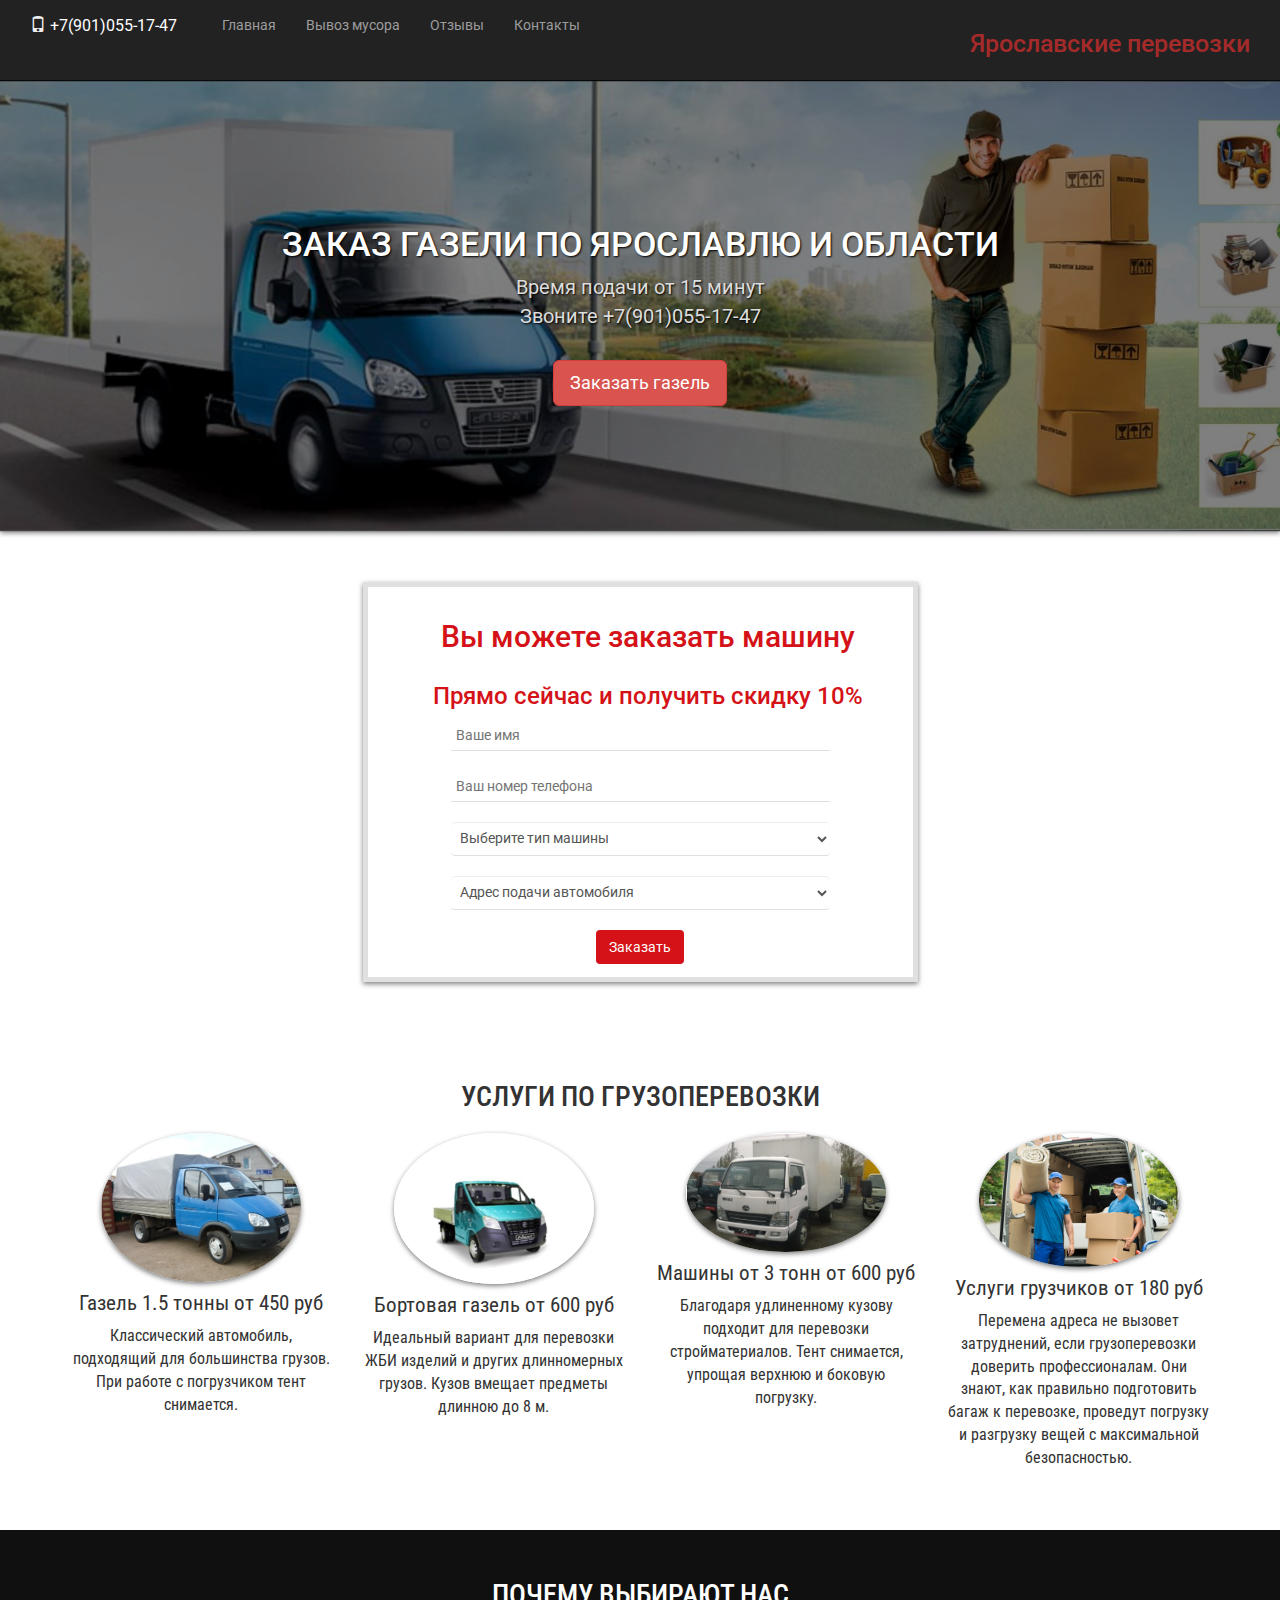
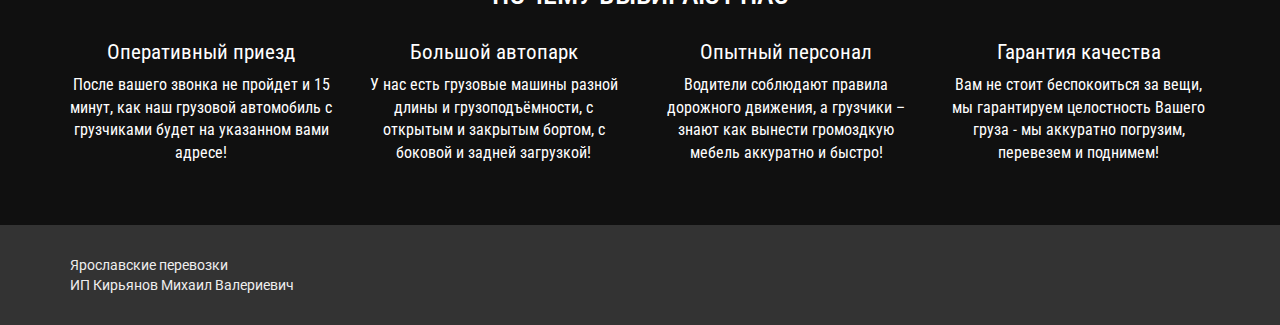
<file: index.html>
<!DOCTYPE html><html lang="ru"><head>
   

    <meta charset="utf-8">
    <meta name="viewport" content="width=device-width, initial-scale=1">
    <title>Ярославские перевозки - Услуги грузоперевозки в Ярославле</title>
    	    
    <link rel="stylesheet" href="css/bootstrap.min.css">
    <link rel="stylesheet" href="css/main.css">
    <link rel="stylesheet" href="css/media.css">
    <link href="https://fonts.googleapis.com/css?family=Roboto|Roboto+Condensed" rel="stylesheet">
    </head>
<body>
    <div class="wrap-site">
    
      <header class="site-header">
       
      <nav class="navbar navbar-inverse navbar-static-top">
  <div class="container-fluid">
    
    <div class="navbar-header">
      <button type="button" class="navbar-toggle collapsed" data-toggle="collapse" data-target="#bs-example-navbar-collapse-1" aria-expanded="false">
        <span class="sr-only">Открыть меню</span>
        <span class="icon-bar"></span>
        <span class="icon-bar"></span>
        <span class="icon-bar"></span>
      </button>
     <div class="navbar-text"><span class="glyphicon glyphicon-phone" aria-hidden="true"></span> 
      <a href="tel:+7(901)055-17-47">+7(901)055-17-47</a>
      </div>
    </div>

    
    <div class="collapse navbar-collapse" id="bs-example-navbar-collapse-1">
      <ul class="nav navbar-nav">
        <li><a href="index.html">Главная <span class="sr-only">(current)</span></a></li>
        <li><a href="musor.html">Вывоз мусора</a></li>
        <li><a href="otziv.html">Отзывы</a></li>
        <li><a href="contakt.html">Контакты</a></li>
     
     </ul> 
     <div class="navbar-text navbar-right">
     
     <a class="navbar-brand" href="#"><h2 class="logo">Ярославские перевозки</h2></a>
     </div>
    </div>
  </div>

   </nav>
    </header>
    
       <div class="site-content">
        
       <section class="main-section">
            <div class="overlay"></div>
            <div class="container">
                <div class="row">
                    <div class="col-xs-12 col-sm-12 col-md-12 col-lg-12">
                        
                        <div class="wrap-main">
                            <h1 class="main-title">
                                ЗАКАЗ ГАЗЕЛИ ПО ЯРОСЛАВЛЮ И ОБЛАСТИ
                            </h1>
                           
                            <div class="main-description">
                            Время подачи от 15 минут
                            <p>Звоните +7(901)055-17-47</p>
                            </div>
                            
                            <div class="wrap-btn">
    
<button type="button" class="btn btn-danger btn-lg" data-toggle="modal" data-target="#myModal">
  Заказать газель
</button>
                                
                            </div> 
                        </div>
                    </div>
                    
                    
                    
                    
                    
                    
                    
                    
                    
                </div>
            </div>
       </section>
       
       <section class="zakaz-service align-center">
           <div class="container">
               <div class="row">
                  <div class="col-xs-12 col-sm-12 col-md-3 col-lg-3"></div>
                   <div class="col-xs-12 col-sm-12 col-md-6 col-lg-6">
                         <div class="form-zakaz">
                        <h2>Вы можете заказать машину</h2>
                        <h3>Прямо сейчас и получить скидку 10%</h3>
                        <form action="send.php" method="post">
                            <input type="text" class="name pole" name="your_name" placeholder="Ваше имя" required>
                            <input type="tel" class="tel pole" name="your_tel" placeholder="Ваш номер телефона" required>
                            <select class="form-control option-w3ls pole" name="tip-auto">
                                <option>Выберите тип машины</option>
                                <option>Газель 1.5т</option>
                                <option>Газель 3т</option>
                                

                            </select>
                            <select class="form-control option-w3ls pole" name="adres">
                                <option>Адрес подачи автомобиля</option>
                                <option>Дзержинский</option>
                                <option>Кировский</option>
                                <option>Фрунзенский</option>
                                <option>Красноперекопский</option>
                                <option>Заволжский</option>
                                <option>Лениский</option>
                                

                            </select>
                            <input type="submit" class="btn btn-dange" value="Заказать">
                        </form>
                    </div> 
                       
                    </div>
               </div>
           </div>
           
       </section>
       
     
       
          <section class="service-section">
           <div class="container">
               <div class="row">
                   <div class="col-xs-12 col-sm-12 col-md-12 col-lg-12">
                       <h2 class="section-title">Услуги по грузоперевозки</h2>
                   </div>
               </div>
               <div class="row">
                   <div class="col-xs-12 col-sm-3 col-md-3 col-lg-3">
                       <article class="serv-item">
                           <div class="serv-item-img">
                               <a href="#">
                               <img src="images/001.jpg" alt="Газель 1.5 тонн">
                               </a>
                           </div>
                           <h3 class="serv-item-title">
                           <a href="#">Газель 1.5 тонны от 450 руб
                        </a>
                           </h3>
                           <div class="serv-item-description">
                               <p>Классический автомобиль, подходящий для большинства грузов. При работе с погрузчиком тент снимается. </p>
                           </div>
                       </article>
                   </div>
                   
                   <div class="col-xs-12 col-sm-3 col-md-3 col-lg-3">
                       <article class="serv-item">
                           <div class="serv-item-img">
                               <a href="#">
                               <img src="images/004.jpg" alt="Слесарные работы. Фото">
                               </a>
                           </div>
                           <h3 class="serv-item-title">
                           <a href="#">Бортовая газель от 600 руб</a>
                           </h3>
                           <div class="serv-item-description">
                               <p>Идеальный вариант для перевозки ЖБИ изделий и других длинномерных грузов. Кузов вмещает предметы длинною до 8 м.</p>
                           </div>
                       </article>
                   </div>
                   
                   <div class="col-xs-12 col-sm-3 col-md-3 col-lg-3">
                       <article class="serv-item">
                           <div class="serv-item-img">
                               <a href="#">
                               <img src="images/006.jpg" alt="Слесарные работы. Фото">
                               </a>
                           </div>
                           <h3 class="serv-item-title">
                           <a href="#">Машины от 3 тонн от 600 руб</a>
                           </h3>
                           <div class="serv-item-description">
                               <p>Благодаря удлиненному кузову подходит для перевозки стройматериалов. Тент снимается, упрощая верхнюю и боковую погрузку.</p>
                           </div>
                       </article>
                   </div>
                   
                   <div class="col-xs-12 col-sm-3 col-md-3 col-lg-3">
                       <article class="serv-item">
                           <div class="serv-item-img">
                               <a href="#">
                               <img src="images/price08.jpg" alt="Слесарные работы. Фото">
                               </a>
                           </div>
                           <h3 class="serv-item-title">
                           <a href="#">Услуги грузчиков от 180 руб</a>
                           </h3>
                           <div class="serv-item-description">
                               <p>Перемена адреса не вызовет затруднений, если грузоперевозки доверить профессионалам. Они знают, как правильно подготовить багаж к перевозке, проведут погрузку и разгрузку вещей с максимальной безопасностью.</p>
                           </div>
                       </article>
                   </div>
                   
               </div>
           </div>
       </section>
       
         <section class="my-section">
           <div class="container">
               <div class="row">
                   <div class="col-xs-12 col-sm-12 col-md-12 col-lg-12">
                       <h2 class="section-title">Почему выбирают нас</h2>
                   </div>
               </div>
               <div class="row">
                   <div class="col-xs-12 col-sm-3 col-md-3 col-lg-3">
                       <article class="my-item">
                           
                           <h3 class="serv-item-title">
                           <a href="#">Оперативный приезд
                           
                        </a>
                           </h3>
                           <div class="serv-item-description">
                               <p>После вашего звонка не пройдет и 15 минут, как наш грузовой автомобиль с грузчиками будет на указанном вами адресе!</p>
                           </div>
                       </article>
                   </div>
                   
                   <div class="col-xs-12 col-sm-3 col-md-3 col-lg-3">
                       <article class="my-item">
                           
                           <h3 class="serv-item-title">
                           <a href="#">Большой автопарк</a>
                           </h3>
                           <div class="serv-item-description">
                               <p>У нас есть грузовые машины разной длины и грузоподъёмности, с открытым и закрытым бортом, с боковой и задней загрузкой!</p>
                           </div>
                       </article>
                   </div>
                   
                   <div class="col-xs-12 col-sm-3 col-md-3 col-lg-3">
                       <article class="my-item">
                           
                           <h3 class="serv-item-title">
                           <a href="#">Опытный персонал</a>
                           </h3>
                           <div class="serv-item-description">
                               <p>Водители соблюдают правила дорожного движения, а грузчики – знают как вынести громоздкую мебель аккуратно и быстро!</p>
                           </div>
                       </article>
                   </div>
                   
                   <div class="col-xs-12 col-sm-3 col-md-3 col-lg-3">
                       <article class="my-item">
                           
                           <h3 class="serv-item-title">
                           <a href="#">Гарантия качества</a>
                           </h3>
                           <div class="serv-item-description">
                               <p>Вам не стоит беспокоиться за вещи, мы гарантируем целостность Вашего груза - мы аккуратно погрузим, перевезем и поднимем! </p>
                           </div>
                       </article>
                   </div>
                   
               </div>
           </div>
       </section>
       
        
       
         
    
        
       </div><!--end site-content -->
    
       <div class="site-footer">
        <div class="container">
            <div class="row">
                <div class="col-xs-12 col-sm-12 col-md-12 col-lg-12">
                    <div text-align: center >Ярославские перевозки</div>
                    <div text-align: center >ИП Кирьянов Михаил Валериевич</div>
                    
                </div>
            </div>
        </div>
    </div><!--end site-footer -->
    </div> <!-- End wrap-site-->
   
    <!-- Modal -->
<div class="modal fade" id="myModal" tabindex="-1" role="dialog" aria-labelledby="myModalLabel">
  <div class="modal-dialog" role="document">
    <div class="modal-content">
      <div class="modal-header">
        <button type="button" class="close" data-dismiss="modal" aria-label="Close"><span aria-hidden="true">×</span></button>
        <h4 class="modal-title" id="myModalLabel">Напишите Ваш телефон:</h4>
      </div><form action="send.php">
      <div class="modal-body">
        <div class="input-group">
      <div class="input-group-addon">+7</div>
      
      <input type="tel" class="form-control" name="your_tel" placeholder="Ваш номер телефона" required>
      
    </div>
      </div>
      <div class="modal-footer">
        <button type="button" class="btn btn-default" data-dismiss="modal">Отмена</button>
        <input type="submit" class="btn btn-danger" value="Заказать">   
         </div></form>
    </div>
  </div>
</div>
   
    <script src="js/jquery.min.js"></script>
    <script src="js/bootstrap.min.js"></script>
    
</body></html>
</file>
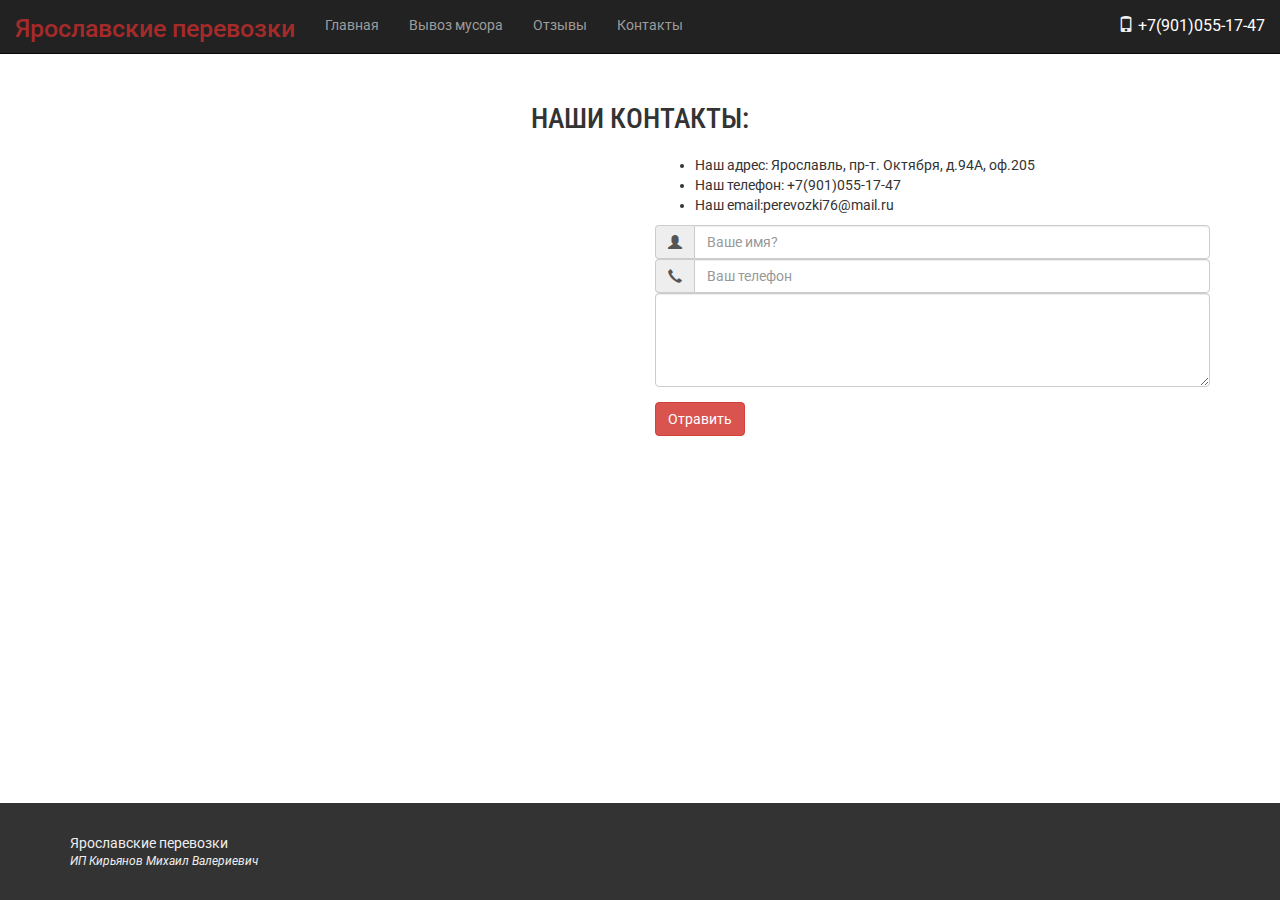
<file: contakt.html>
<!doctype html>
<html lang="ru">
<head>
    

    <meta charset="utf-8">
    <meta name="viewport" content="width=device-width, initial-scale=1">
    <title>Ярославские перевозки - Услуги грузоперевозки в Ярославле</title>
    	    
    <link rel="stylesheet" href="css/bootstrap.min.css">
    <link rel="stylesheet" href="css/main.css">
    <link rel="stylesheet" href="css/media.css">
    <link href="https://fonts.googleapis.com/css?family=Roboto|Roboto+Condensed" rel="stylesheet">
    </head>
<body>
  <div class="wrap-site">
    
    <header class="site-header">
     
    <nav class="navbar navbar-inverse navbar-static-top">
<div class="container-fluid">
  
  <div class="navbar-header">
    <button type="button" class="navbar-toggle collapsed" data-toggle="collapse" data-target="#bs-example-navbar-collapse-1" aria-expanded="false">
      <span class="sr-only">Открыть меню</span>
      <span class="icon-bar"></span>
      <span class="icon-bar"></span>
      <span class="icon-bar"></span>
    </button>
    <a class="navbar-brand" href="#"><h2 class="logo">Ярославские перевозки</h2></a>
  </div>

  
  <div class="collapse navbar-collapse" id="bs-example-navbar-collapse-1">
    <ul class="nav navbar-nav">
      <li><a href="index.html">Главная <span class="sr-only">(current)</span></a></li>
      <li><a href="musor.html">Вывоз мусора</a></li>
      <li><a href="otziv.html">Отзывы</a></li>
      <li><a href="contakt.html">Контакты</a></li>
   
   </ul> 
   <div class="navbar-text navbar-right">
   <span class="glyphicon glyphicon-phone" aria-hidden="true"></span>
   <a href="tel:+79010551747">+7(901)055-17-47</a>
   </div>
  </div>
</div>

 </nav>
  </header>    
       <div class="site-content">
         
          <section class="section-contact">
           <div class="container">
              <div class="row">
                  <div class="col-xs-12 col-sm-12 col-md-12 col-lg-12">
                       <h2 class="section-title">Наши контакты:</h2>
                   </div>
              </div>
               <div class="row">
                   <div class="col-md-6">
                       <div class="map-contact">
                           <script type="text/javascript" charset="utf-8" async src="https://api-maps.yandex.ru/services/constructor/1.0/js/?um=constructor%3A6dfbe5047e79d68d9aca95ab0f08af4b8c3e011e63c83f6f4c2e2c35c63ef68f&amp;width=100%;height=323&amp;lang=ru_RU&amp;scroll=true"></script>
                       </div>
                   </div>
                   
                   <div class="col-md-6">
                        <div class="contact-desc">
                            <ul>
                                <li>Наш адрес: Ярославль, пр-т. Октября, д.94А, оф.205</li>
                                <li>Наш телефон: +7(901)055-17-47</li>
                                <li>Наш email:perevozki76@mail.ru</li>
                                
                            </ul>
                         <forma>
                                    <div class="form-group">
                                        
                                        <div class="input-group">
                                            <div class="input-group-addon">
                                            <span class="glyphicon glyphicon-user" aria-hidden="true"></span></div>
                                            <input type="text" class="form-control" id="exampleInputAmount" placeholder="Ваше имя?">
                                        </div>
                                        
                                        <div class="input-group">
                                            <div class="input-group-addon"><span class="glyphicon glyphicon-earphone" aria-hidden="true"></span></div>
                                            <input type="text" class="form-control" id="exampleInputAmount" placeholder="Ваш телефон">
                                        </div>
                                        
                                        <textarea class="form-control" rows="4"></textarea>
                                    </div>
                                    
                                    <button class="btn btn-danger float-right ">Отравить</button>
                                </forma>   
                        </div>
                   </div>
               </div>
           </div>
      
        </section>
       </div><!--end site-content -->
    
       <div class="site-footer">
        <div class="container">
            <div class="row">
                <div class="col-xs-12 col-sm-12 col-md-12 col-lg-12">
                    <div class="corpinfo">Ярославские перевозки</div>
                    <div class="copyright">ИП Кирьянов Михаил Валериевич</div>
                    
                </div>
            </div>
        </div>
    </div><!--end site-footer -->
    </div> <!-- End wrap-site-->
    
    <!-- Modal -->
<div class="modal fade" id="myModal" tabindex="-1" role="dialog" aria-labelledby="myModalLabel">
  <div class="modal-dialog" role="document">
    <div class="modal-content">
      <div class="modal-header">
        <button type="button" class="close" data-dismiss="modal" aria-label="Close"><span aria-hidden="true">&times;</span></button>
        <h4 class="modal-title" id="myModalLabel">Записаться</h4>
      </div>
      <div class="modal-body">
        ...
      </div>
      <div class="modal-footer">
        <button type="button" class="btn btn-default" data-dismiss="modal">Закрыть</button>
        <button type="button" class="btn btn-danger">Записаться</button>
      </div>
    </div>
  </div>
</div>
   
    <script src="js/jquery.min.js"></script>
    <script src="js/bootstrap.min.js"></script>
    </body>
</html>
</file>
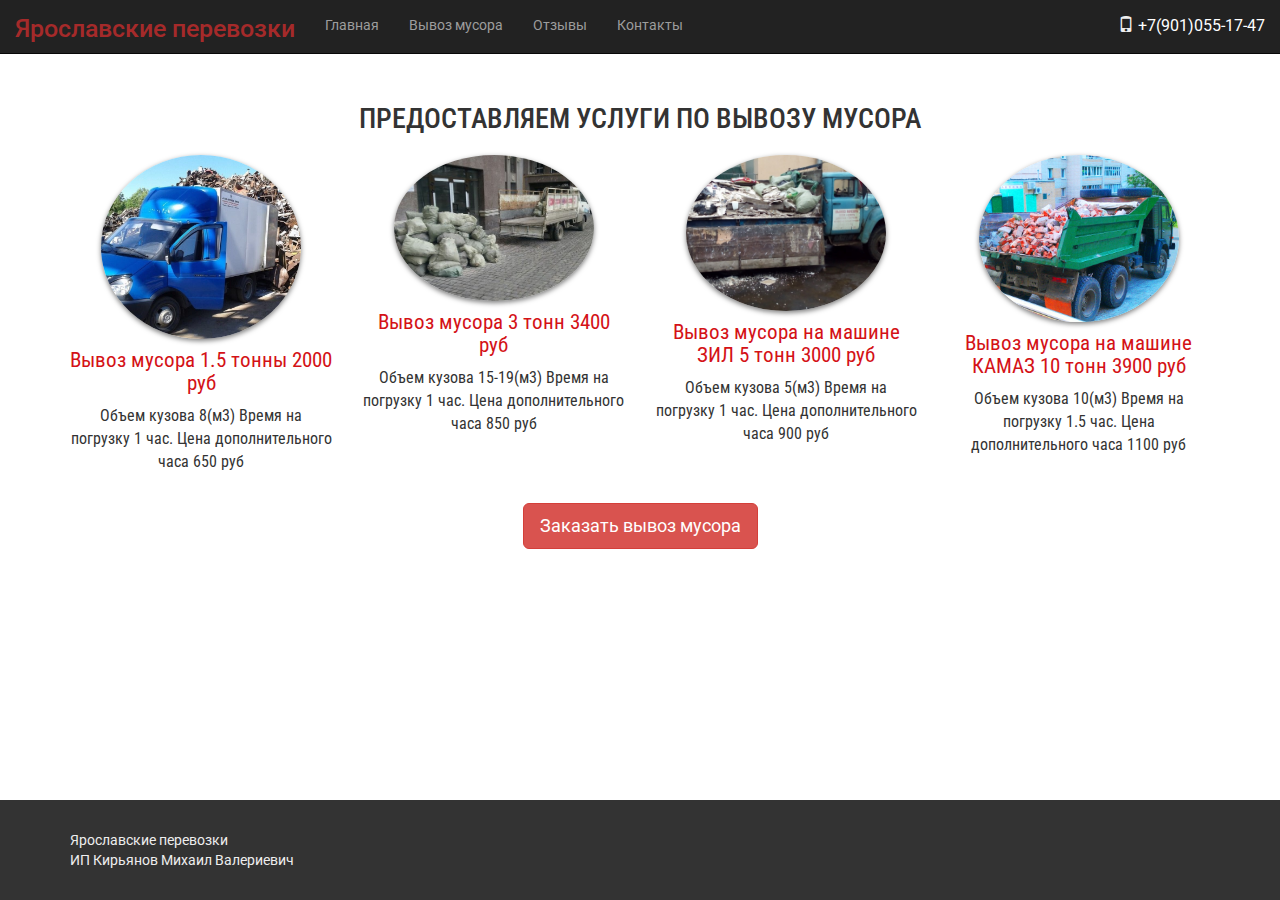
<file: musor.html>
<!DOCTYPE html><html lang="ru"><head>
    

    <meta charset="utf-8">
    <meta name="viewport" content="width=device-width, initial-scale=1">
    <title>Ярославские перевозки - Услуги грузоперевозки в Ярославле</title>
    	    
    <link rel="stylesheet" href="css/bootstrap.min.css">
    <link rel="stylesheet" href="css/main.css">
    <link rel="stylesheet" href="css/media.css">
    <link href="https://fonts.googleapis.com/css?family=Roboto|Roboto+Condensed" rel="stylesheet">
    </head>
<body>
    <div class="wrap-site">
    
        <header class="site-header">
         
        <nav class="navbar navbar-inverse navbar-static-top">
    <div class="container-fluid">
      
      <div class="navbar-header">
        <button type="button" class="navbar-toggle collapsed" data-toggle="collapse" data-target="#bs-example-navbar-collapse-1" aria-expanded="false">
          <span class="sr-only">Открыть меню</span>
          <span class="icon-bar"></span>
          <span class="icon-bar"></span>
          <span class="icon-bar"></span>
        </button>
        <a class="navbar-brand" href="#"><h2 class="logo">Ярославские перевозки</h2></a>
      </div>
  
      
      <div class="collapse navbar-collapse" id="bs-example-navbar-collapse-1">
        <ul class="nav navbar-nav">
          <li><a href="index.html">Главная <span class="sr-only">(current)</span></a></li>
          <li><a href="musor.html">Вывоз мусора</a></li>
          <li><a href="otziv.html">Отзывы</a></li>
          <li><a href="contakt.html">Контакты</a></li>
       
       </ul> 
       <div class="navbar-text navbar-right">
       <span class="glyphicon glyphicon-phone" aria-hidden="true"></span>
       <a href="tel:+79010551747">+7(901)055-17-47</a>
       </div>
      </div>
    </div>
  
     </nav>
      </header>    
    
       <div class="site-content">
        
       
       
       <section class="client-section">
        <div class="container">
            <div class="row">
                <div class="col-xs-12 col-sm-12 col-md-12 col-lg-12">
                    <h2 class="section-title">Предоставляем услуги по вывозу мусора
                    </h2>
                </div>
            </div>
            <div class="row">
                
                 <div class="col-xs-12 col-sm-3 col-md-3 col-lg-3">
                    <article class="serv-item">
                        <div class="serv-item-img">
                            <a href="#">
                            <img src="images/musor_gazel.jpg" alt="Газель 1.5 тонн">
                            </a>
                        </div>
                        <h3 class="serv-item-title">
                        Вывоз мусора 1.5 тонны 2000 руб
                     
                        </h3>
                        <div class="serv-item-description">
                            <p>Объем кузова 8(м3) Время на погрузку 1 час. Цена дополнительного часа 650 руб</p>
                        </div>
                    </article>
                </div>
                
                <div class="col-xs-12 col-sm-3 col-md-3 col-lg-3">
                    <article class="serv-item">
                        <div class="serv-item-img">
                            <a href="#">
                            <img src="images/musor_3t.jpg" alt="Слесарные работы. Фото">
                            </a>
                        </div>
                        <h3 class="serv-item-title">
                        Вывоз мусора 3 тонн 3400 руб
                        </h3>
                        <div class="serv-item-description">
                            <p>Объем кузова 15-19(м3) Время на погрузку 1 час. Цена дополнительного часа 850 руб</p>
                        </div>
                    </article>
                </div>
                
                <div class="col-xs-12 col-sm-3 col-md-3 col-lg-3">
                    <article class="serv-item">
                        <div class="serv-item-img">
                            <a href="#">
                            <img src="images/musor_zil.jpg" alt="Слесарные работы. Фото">
                            </a>
                        </div>
                        <h3 class="serv-item-title">
                        Вывоз мусора на машине ЗИЛ 5 тонн 3000 руб
                        </h3>
                        <div class="serv-item-description">
                            <p>Объем кузова 5(м3) Время на погрузку 1 час. Цена дополнительного часа 900 руб</p>
                        </div>
                    </article>
                </div>
                
                <div class="col-xs-12 col-sm-3 col-md-3 col-lg-3">
                    <article class="serv-item">
                        <div class="serv-item-img">
                            <a href="#">
                            <img src="images/musor_kamaz.jpg" alt="Слесарные работы. Фото">
                            </a>
                        </div>
                        <h3 class="serv-item-title">
                        Вывоз мусора на машине КАМАЗ 10 тонн 3900 руб
                        </h3>
                        <div class="serv-item-description">
                            <p>Объем кузова 10(м3) Время на погрузку 1.5 час. Цена дополнительного часа 1100 руб</p>
                        </div>
                    </article>
                </div>
                
            </div>
           
               <div class="row">
               <div class="col-xs-12 col-sm-12 col-md-12 col-lg-12">
                    <div class="wrap-btn">
    
    <button type="button" class="btn btn-danger btn-lg" data-toggle="modal" data-target="#myModal">
    Заказать вывоз мусора
    </button>
                             
                         </div>
                </div>
            </div>
            
        </div>
    </section>
       
        
       
         
    
        
       </div><!--end site-content -->
    
       <div class="site-footer">
        <div class="container">
            <div class="row">
                <div class="col-xs-12 col-sm-12 col-md-12 col-lg-12">
                    <div text-align: center >Ярославские перевозки</div>
                    <div text-align: center >ИП Кирьянов Михаил Валериевич</div>
                    
                </div>
            </div>
        </div>
    </div><!--end site-footer -->
    </div> <!-- End wrap-site-->
   
    <!-- Modal -->
<div class="modal fade" id="myModal" tabindex="-1" role="dialog" aria-labelledby="myModalLabel">
  <div class="modal-dialog" role="document">
    <div class="modal-content">
      <div class="modal-header">
        <button type="button" class="close" data-dismiss="modal" aria-label="Close"><span aria-hidden="true">×</span></button>
        <h4 class="modal-title" id="myModalLabel">Напишите Ваш телефон:</h4>
      </div><form action="send.php">
      <div class="modal-body">
        <div class="input-group">
      <div class="input-group-addon">+7</div>
      
      <input type="tel" class="form-control" name="your_tel" placeholder="Ваш номер телефона" required>
      
    </div>
      </div>
      <div class="modal-footer">
        <button type="button" class="btn btn-default" data-dismiss="modal">Отмена</button>
        <input type="submit" class="btn btn-danger" value="Заказать">   
         </div></form>
    </div>
  </div>
</div>
   
    <script src="js/jquery.min.js"></script>
    <script src="js/bootstrap.min.js"></script>
    
</body></html>
</file>
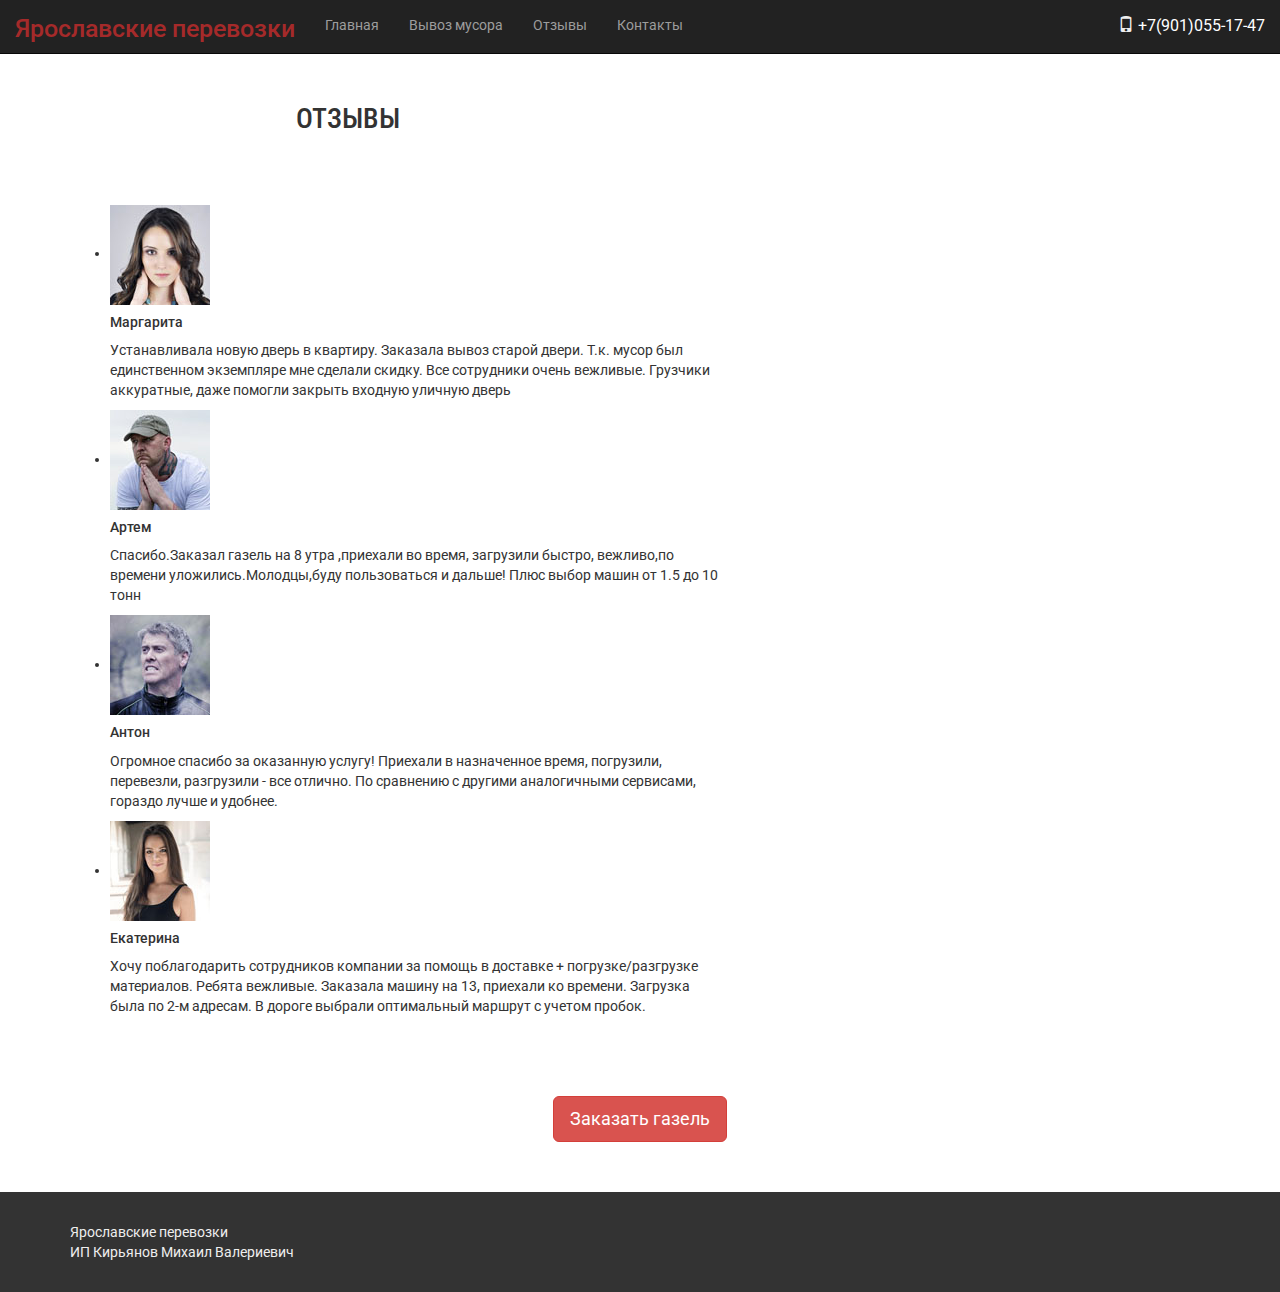
<file: otziv.html>
<!DOCTYPE html><html lang="ru"><head>
    

    <meta charset="utf-8">
    <meta name="viewport" content="width=device-width, initial-scale=1">
    <title>Ярославские перевозки - Услуги грузоперевозки в Ярославле</title>
    	    
    <link rel="stylesheet" href="css/bootstrap.min.css">
    <link rel="stylesheet" href="css/main.css">
    <link rel="stylesheet" href="css/media.css">
    <link href="https://fonts.googleapis.com/css?family=Roboto|Roboto+Condensed" rel="stylesheet">
    </head>
<body>
    <div class="wrap-site">
    
        <header class="site-header">
         
        <nav class="navbar navbar-inverse navbar-static-top">
    <div class="container-fluid">
      
      <div class="navbar-header">
        <button type="button" class="navbar-toggle collapsed" data-toggle="collapse" data-target="#bs-example-navbar-collapse-1" aria-expanded="false">
          <span class="sr-only">Открыть меню</span>
          <span class="icon-bar"></span>
          <span class="icon-bar"></span>
          <span class="icon-bar"></span>
        </button>
        <a class="navbar-brand" href="#"><h2 class="logo">Ярославские перевозки</h2></a>
      </div>
  
      
      <div class="collapse navbar-collapse" id="bs-example-navbar-collapse-1">
        <ul class="nav navbar-nav">
          <li><a href="index.html">Главная <span class="sr-only">(current)</span></a></li>
          <li><a href="musor.html">Вывоз мусора</a></li>
          <li><a href="otziv.html">Отзывы</a></li>
          <li><a href="contakt.html">Контакты</a></li>
       
       </ul> 
       <div class="navbar-text navbar-right">
       <span class="glyphicon glyphicon-phone" aria-hidden="true"></span>
       <a href="tel:+79010551747">+7(901)055-17-47</a>
       </div>
      </div>
    </div>
  
     </nav>
      </header>    
    
       <div class="site-content">
        
       
       
       <section class="news-section">
        <div class="container">
            <div class="row">
                <div class="col-xs-6 col-sm-6 col-md-6 col-lg-6">
                    <h2 class="section-title">Отзывы
                    </h2>
                </div>
            </div>
            <div class="row">
                
                <div class="col-xs-12 col-sm-7 col-md-7 col-lg-7">
                   <section class="slider">
             <div class="flexslider">
                 <ul class="slides">
                     <li>
                             <div class="client">
                                 <img src="images/t1.jpg" alt="Отзыв">
                                 <h5>Маргарита</h5>
                                 <div class="clearfix"> </div>
                             </div>
                             <p>Устанавливала новую дверь в квартиру. Заказала вывоз старой двери. Т.к. мусор был единственном экземпляре мне сделали скидку. Все сотрудники очень вежливые. Грузчики аккуратные, даже помогли закрыть входную уличную дверь 
    </p>
                             
                     </li>
                     <li>	
                             <div class="client">
                             <img src="images/t2.jpg" alt="Отзыв">
                                 <h5>Артем</h5>
                                 <div class="clearfix"> </div>
                             </div>
                             <p>Спасибо.Заказал газель на 8 утра ,приехали во время, загрузили быстро, вежливо,по времени уложились.Молодцы,буду пользоваться и дальше! Плюс выбор машин от 1.5 до 10 тонн
    </p>
                             
                     </li>
                     <li>
                             <div class="client">
                             <img src="images/t3.jpg" alt="Отзыв">
                                 <h5>Антон</h5>
                                 <div class="clearfix"> </div>
                             </div>
                             <p>Огромное спасибо за оказанную услугу! Приехали в назначенное время, погрузили, перевезли, разгрузили - все отлично. По сравнению с другими аналогичными сервисами, гораздо лучше и удобнее. 
    </p>
                             
                     </li>
                     <li>
                             <div class="client">
                             <img src="images/t4.jpg" alt="Отзыв">
                                 <h5>Екатерина</h5>
                                 <div class="clearfix"> </div>
                             </div>
                             <p>Хочу поблагодарить сотрудников компании за помощь в доставке + погрузке/разгрузке материалов. Ребята вежливые. Заказала машину на 13, приехали ко времени. Загрузка была по 2-м адресам. В дороге выбрали оптимальный маршрут с учетом пробок.
    </p>
                             
                     </li>
                 </ul>
             </div>
         </section>
                </div>
                
                <div class="col-xs-12 col-sm-5 col-md-5 col-lg-5">
                   <div class="page-desc">
                   </div>
                    
                </div>
                
            </div>
           
               <div class="row">
               <div class="col-xs-12 col-sm-12 col-md-12 col-lg-12">
                    <div class="wrap-btn">
    
    <button type="button" class="btn btn-danger btn-lg" data-toggle="modal" data-target="#myModal">
    Заказать газель
    </button>
                             
                         </div>
                </div>
            </div>
            
        </div>
    </section>
    
       
        
       
         
    
        
       </div><!--end site-content -->
    
       <div class="site-footer">
        <div class="container">
            <div class="row">
                <div class="col-xs-12 col-sm-12 col-md-12 col-lg-12">
                    <div text-align: center >Ярославские перевозки</div>
                    <div text-align: center >ИП Кирьянов Михаил Валериевич</div>
                    
                </div>
            </div>
        </div>
    </div><!--end site-footer -->
    </div> <!-- End wrap-site-->
   
    <!-- Modal -->
<div class="modal fade" id="myModal" tabindex="-1" role="dialog" aria-labelledby="myModalLabel">
  <div class="modal-dialog" role="document">
    <div class="modal-content">
      <div class="modal-header">
        <button type="button" class="close" data-dismiss="modal" aria-label="Close"><span aria-hidden="true">×</span></button>
        <h4 class="modal-title" id="myModalLabel">Напишите Ваш телефон:</h4>
      </div><form action="send.php">
      <div class="modal-body">
        <div class="input-group">
      <div class="input-group-addon">+7</div>
      
      <input type="tel" class="form-control" name="your_tel" placeholder="Ваш номер телефона" required>
      
    </div>
      </div>
      <div class="modal-footer">
        <button type="button" class="btn btn-default" data-dismiss="modal">Отмена</button>
        <input type="submit" class="btn btn-danger" value="Заказать">   
         </div></form>
    </div>
  </div>
</div>
   
    <script src="js/jquery.min.js"></script>
    <script src="js/bootstrap.min.js"></script>
    
</body></html>
</file>
<file: css/main.css>
html {height: 100%;}

body {
    font-family: "Roboto", sans-serif;
    font-size: 14px;
    background-color: #ddd;
    height: 100%;
    margin: 0 auto;
    padding: 0;
    color: #333; 
    
}
 a,
a:hover,
a:focus{
    text-decoration: none;
    color: #333;
    outline: 0;
}

.logo{
    font-size: 25px;
    margin-top: 0px;
    color: brown;
}

.navbar-right a{
    color: #fff;
}

.wrap-site{
    min-height: 100%;
    max-width: 1680px;
    min-width: 320px;
    margin: 0 auto;
    padding: 0;
    display: flex;
    flex-flow: column nowrap;
    justify-content: flex-start;
    align-items: stretch;
    align-content: stretch;
    background-color:#fff;
    -webkit-box-shadow: 0 2px 5px rgba(0, 0, 0, 0.5);
    -moz-box-shadow: 0 2px 5px rgba(0, 0, 0, 0.5);
    box-shadow: 0 2px 5px rgba(0, 0, 0, 0.5);
    
}
.site-header{
    flex: 0 1 auto;
}
.site-header .navbar{margin: 0;}

.wrap-main{
    height: 450px;
    position: relative;
    z-index: 2;
    text-align: center;
    display: flex;
    flex-flow: column nowrap;
    justify-content: center;
    align-items: center;
    align-content: stretch;
}

.akciya{    
    color: #fff;
    font-size: 34px;
    text-shadow: 1px 1px 2px #000;
}
.main-title{
    color: #fff;
    font-size: 34px;
    text-shadow: 1px 1px 2px #000;
}
.main-description{
    color: #ddd;
    font-size: 20px;
    text-shadow: 1px 1px 2px #000;
}
.site-header .navbar-text
{
    font-size: 16px;
    padding-right: 15px;
    color: #eee;
}

.site-content{
    flex: 1 1 auto;
}
.site-footer {
    background-color: #333;
    color: #eee;
    padding: 30px 0px;
    flex: 0 1 auto;

}

.site-footer .copyright{
    font-size: 12px;
    font-style: italic;
}

.wrap-btn{border: none; margin-top: 20px; outline: 0;text-align: center;}
.btn:focus{outline: 0;}

section {
    position: relative;
    padding: 50px 0px;
    
}

.main-section{
    background: #fff url("../images/bg2.jpg") scroll no-repeat center center;
    -webkit-background-size: cover;
    background-size: cover;
    height: 450px;
    -webkit-box-shadow: 0 2px 5px rgba(0, 0, 0, 0.5);
    -moz-box-shadow: 0 2px 5px rgba(0, 0, 0, 0.5);
    box-shadow: 0 2px 5px rgba(0, 0, 0, 0.5);
    padding: 0;
}

.overlay{
    background-color: rgba(0, 0, 0, 0.5);
    width: 100%;
    height: 100%;
    position: absolute;
    left: 0;
    top: 0;
    z-index: 1;
}

/** Услуги  **/
.section-title{
    font-family: "Roboto Condensed";
    text-transform: uppercase;
    text-align: center;
    font-size: 28px;
    margin: 0 0 20px;
}
.service-item{
    text-align: center;
    margin: 20px auto;
    
}

.my-section{
    background-color: #101010;
    color: #fff;
}

.my-item a{
    color:#fff;
}
.navbar-text a{
    color: #fff;
}
.telefon-onlain{
    position: fixed;
    z-index: 1000;
   
    margin-bottom: 10px;
    margin-left: 10px;
    float: left;
    margin-top: 450px;
}
.telefon-onlain img{
    max-height: 50px;
    max-width: 50px;
}
.serv-item-img{text-align: center;}
.serv-item-img img{
    max-width: 200px;
    max-height: 200px;
    width: 100%;
    height: auto;
    -webkit-box-shadow: 0 2px 5px rgba(0, 0, 0, 0.5);
    -moz-box-shadow: 0 2px 5px rgba(0, 0, 0, 0.5);
    box-shadow: 0 2px 5px rgba(0, 0, 0, 0.5);
    border-radius: 50%;
    -webkit-border-radius: 50%;
     -moz-border-radius: 50%;
}
.serv-item-title{
    font-family: "Roboto Condensed";
    text-align: center;
    font-size: 18px;
    margin: 10px auto;
    font-weight: normal;
    
}

.serv-item-description{
    font-family: "Roboto Condensed";
    font-size: 16px;
    margin: 0;
    text-align: center;
}

/** Клиенты  **/
.client-img{margin: 20px auto; text-align: center;}
.client-img img{
    -webkit-box-shadow: 0 2px 5px rgba(0, 0, 0, 0.5);
    -moz-box-shadow: 0 2px 5px rgba(0, 0, 0, 0.5);
    box-shadow: 0 2px 5px rgba(0, 0, 0, 0.5);  
}

.page-desc{
    font-size: 14px;
    margin: 20px 0;
    padding-left: 20px;
    border-left: 20px solid #249648;
}

.align-center{
    display: flex;
    flex-flow: row;
    align-content: center;
    justify-content: center;
}

.form-zakaz{
    
    height: 400px;
    background-color: #fff;
    border: 5px solid rgba(0,0,0,0.12);
    -webkit-box-shadow: 0 2px 5px rgba(0, 0, 0, 0.5);
    -moz-box-shadow: 0 2px 5px rgba(0, 0, 0, 0.5);
    box-shadow: 0 2px 5px rgba(0, 0, 0, 0.5);
    z-index: 10;
    text-align: center;
    display: flex;
    flex-flow: column nowrap;
    justify-content: center;
    align-items: center;
    align-content: stretch;
    
    }

.form-zakaz h2{
    color: #d41217;
    text-align: center;
    margin-left: 15px;
    top: 25px;
}

.form-zakaz h3{
    margin-left: 15px;
    color: #d41217;
    text-align: center;
}

.pole{
    border: none;
    border-bottom: 1px solid rgba(0,0,0,0.12);
    width: 100%;
    margin-bottom: 20px;
    padding: 5px;
    
}

.zakaz-service {
    border-top: 1px solid rgba(0,0,0,0.12);
}

.btn-dange{
    background-color: #d41217;
    color: #fff;
    
}

.serv-item-title{
    color:#d41217;
    font-size: 21px;
}
</file>
<file: css/media.css>
@media only screen and (max-width:780px){
    .main-title{
        font-size:18px;
    }
    
    .main-dscription{
        font-size: 16px;
    }
    
    .section-title{
        font-size: 18px;
    }
    
    .serv-item-title{
        font-size: 16px;
    }
    
      
    .akciya{
        font-size: 15px;
    }
    .serv-item-description{
        font-size: 14px;
    }
    
    .main-section{
    background: #fff url("../images/bg2.jpg") scroll no-repeat center center;
    background-size: cover;
    height: 200px;
    }
    
    .wrap-main{
    height: 200px;
    position: relative;
    z-index: 2;
    text-align: center;
    display: flex;
    flex-flow: column nowrap;
    justify-content: center;
    align-items: center;
    align-content: stretch;
}
    
    .form-zakaz h2 {
        font-size: 24px;
    }
    
    .form-zakaz h3 {
        font-size: 18px;
    }


}
@media only screen and (max-width:320px){
    .main-title{
        font-size:18px;
    }
    
    .main-dscription{
        font-size: 12px;
    }
    
    .akciya{
        font-size: 15px;
    }
    .section-title{
        font-size: 18px;
    }
    
    .main-section{
    background: #fff url("../images/bg2.jpg") scroll no-repeat center center;
    background-size: cover;
    height: 200px;
    }
    
    .wrap-main{
    height: 200px;
    position: relative;
    z-index: 2;
    text-align: center;
    display: flex;
    flex-flow: column nowrap;
    justify-content: center;
    align-items: center;
    align-content: stretch;
}
    
    .form-zakaz h2 {
        font-size: 22px;
    }
    
    .form-zakaz h3{
        font-size: 18px;
    } 
}
</file>
